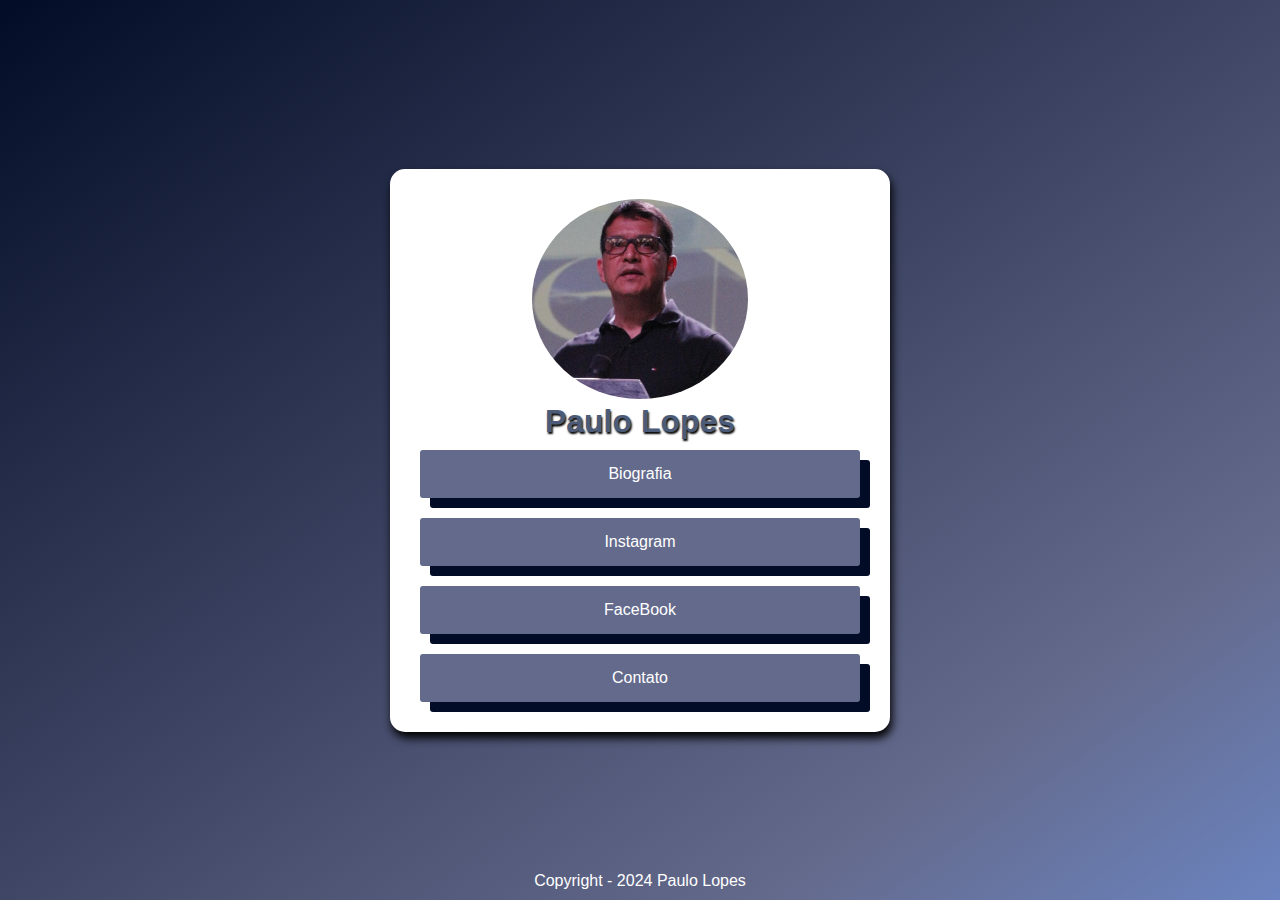
<file: index.html>
<!DOCTYPE html>
<html lang="pt-br">
<head>
    <meta charset="UTF-8">
    <meta name="viewport" content="width=device-width, initial-scale=1.0">
    <title>Paulo Lopes Oficial</title>
    <link rel="stylesheet" href="style.css">
</head>
<body>
    <section>
        <header>
            <img src="paulo.jpg" alt="foto Paulo Lopes">
            <h2>Paulo Lopes</h2>
        </header>
        <main>
            <a href="biograffia.html" target="_self">Biografia</a>
            <a href="https://www.instagram.com/paulo.lopesoficial/" target="_blank">Instagram</a>
            <a href="https://www.facebook.com/pr.paulo.lopes.mipa" target="_blank">FaceBook</a>
            <a href="contato.html">Contato</a>
        </main>
    </section>
    <footer>
        Copyright - 2024 Paulo Lopes
    </footer>    
    
</body>
</html>
</file>
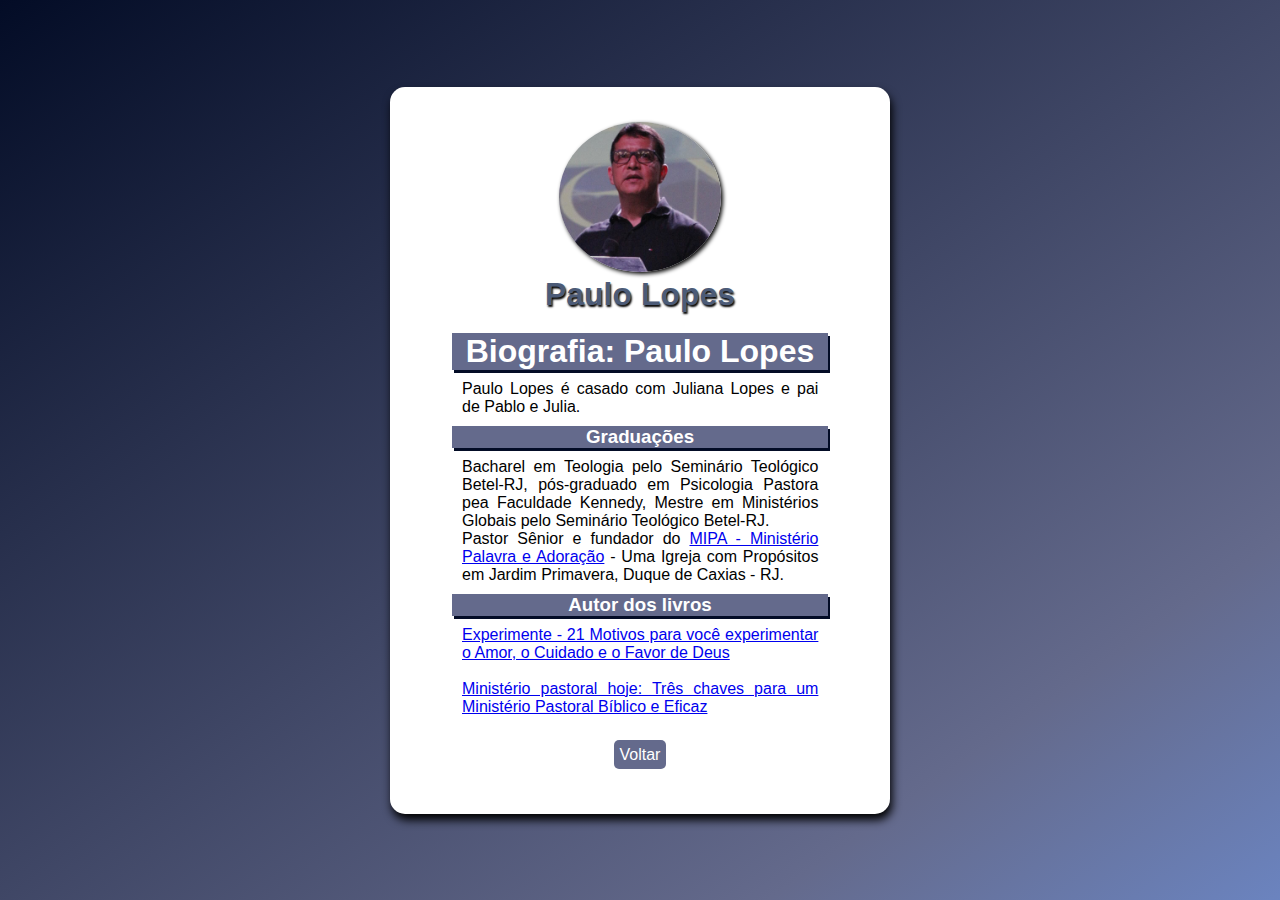
<file: biograffia.html>
<!DOCTYPE html>
<html lang="pt-br">
<head>
    <meta charset="UTF-8">
    <meta name="viewport" content="width=device-width, initial-scale=1.0">
    <title>Biografia Paulo Lopes</title>
    <link rel="stylesheet" href="style.css">
    <link rel="stylesheet" href="bio.css">
</head>
<body>
    <section>
    <header>
        <img src="paulo.jpg" alt="foto Paulo Lopes">
        <h1>Paulo Lopes</h1>
    </header>
    <article>
        <h1>Biografia: Paulo Lopes</h1>
        <p>Paulo Lopes é casado com Juliana Lopes e pai de Pablo e Julia.</p>
        <h3>Graduações</h3>
        <p>Bacharel em Teologia pelo Seminário Teológico Betel-RJ, 
            pós-graduado em Psicologia Pastora pea Faculdade Kennedy, 
            Mestre em Ministérios Globais pelo Seminário Teológico Betel-RJ.</p>
            <p>Pastor Sênior e fundador do <a href="https://www.google.com/maps/place/MIPA+MINIST%C3%89RIO+PALAVRA+E+ADORA%C3%87%C3%83O/@-22.6801832,-43.2664204,17.96z/data=!4m6!3m5!1s0x997392868a1e2d:0x40d640797719d0ae!8m2!3d-22.6798748!4d-43.2650922!16s%2Fg%2F11bzx9vbdz?entry=tts&g_ep=EgoyMDI0MDkxMS4wKgBIAVAD" target="_blank">MIPA - Ministério Palavra e Adoração</a> - Uma Igreja com Propósitos em Jardim Primavera, Duque de Caxias - RJ.</p>
        <h3>Autor dos livros</h3>
        <p><a href="https://www.amazon.com.br/Experimente-Motivos-Experimentar-Cuidado-Favor/dp/8541111733" target="_blank">Experimente - 21 Motivos para você experimentar o Amor, o Cuidado e o Favor de Deus</a></p><br>
        <p><a href="https://www.amazon.com.br/Minist%C3%A9rio-Pastoral-Hoje-Pregra%C3%A7%C3%A3o-Aconselhamento/dp/6555319119" target="_blank">Ministério pastoral hoje: Três chaves para um Ministério Pastoral Bíblico e Eficaz</a></p>
        
    </article>
    <div>
        <p><a href="index.html">Voltar</a></p>
    </div>
    </section>
</body>
</html>
</file>
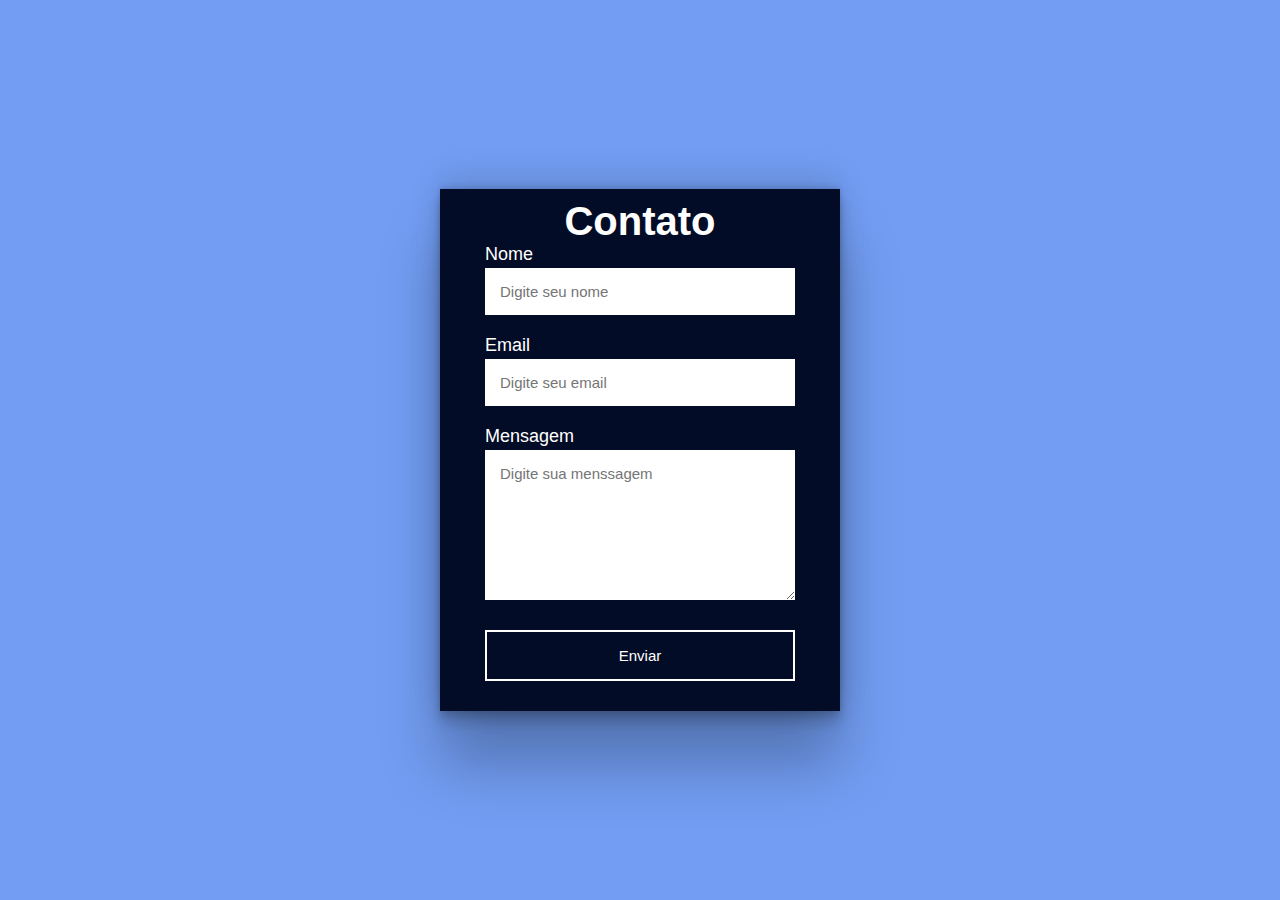
<file: contato.html>
<!DOCTYPE html>
<html lang="pt-br">
<head>
    <meta charset="UTF-8">
    <meta name="viewport" content="width=device-width, initial-scale=1.0">
    <title>Contato Paulo lopes</title>
    <link rel="stylesheet" href="contato.css">
</head>
<body>
    <section>
        <h2>Contato</h2>
        <form action="https://api.staticforms.xyz/submit" method="post">
            <label for="nome">Nome</label>
            <input type="text" name="nome" id="nome" placeholder="Digite seu nome" autocomplete="off" required>
            <label for="email">Email</label>
            <input type="email" name="email" id="email" placeholder="Digite seu email" autocomplete="off" required>
            <label for="msg">Mensagem</label>
            <textarea name="menssagem" id="menssagem" placeholder="Digite sua menssagem"></textarea>
            <button type="submit" aria-required="">Enviar</button>
            
            <input type="hidden" name="accessKey" value="ea923ff7-c055-4883-a09e-385ac70d2861">
            <input type="hidden" name="redirectTo" value="obrigado.html">
        </form>
    </section>
</body>
</html>
</file>
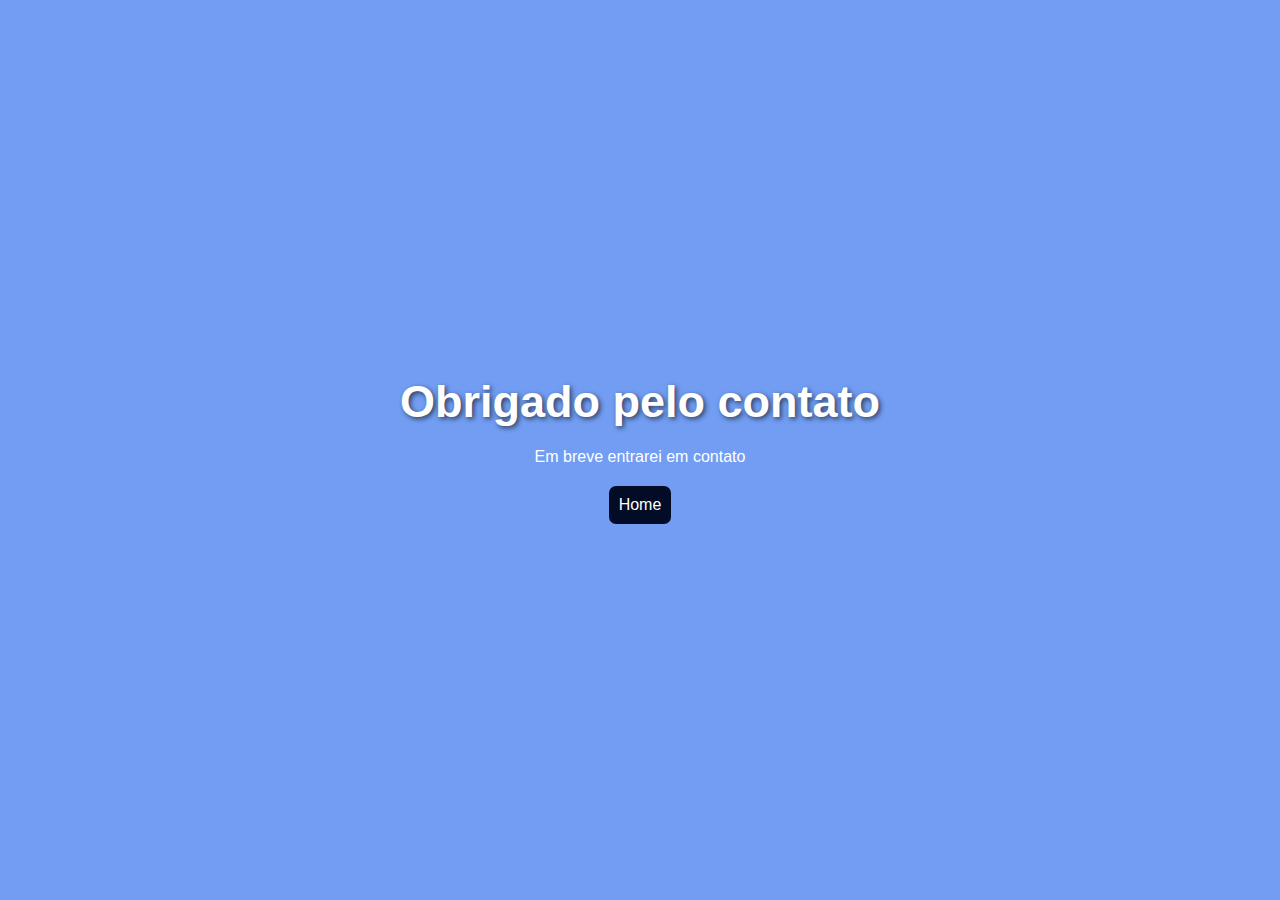
<file: obrigado.html>
<!DOCTYPE html>
<html lang="pt-br   ">
<head>
    <meta charset="UTF-8">
    <meta name="viewport" content="width=device-width, initial-scale=1.0">
    <title>Obrigado</title>
    <link rel="stylesheet" href="contato.css">
</head>
<body class="main">
    <h1 class="text">Obrigado pelo contato</h1>
    <p class="paragrafo">Em breve entrarei em contato</p>
    <a href="index.html" class="button">Home</a>
</body>
</html>
</file>
<file: style.css>
@charset "UTF-8";

* {
    margin: 0px;
    padding: 0px;
    box-sizing: border-box;
    font-family: Arial, Helvetica, sans-serif;
}

body {
    display: flex;
    align-items: center;
    justify-content: center;
    height: 100vh;
    background-image: linear-gradient(to bottom right, #030C26 0%, #646A8C 40%, #729DF2 60%, #99B6F2 100%);
    background-size: 200% 200%;
    animation: float 4s linear infinite alternate;
}
@keyframes float {
    from{background-position: 0 0;}
    to{background-position: 100% 100%;}
}

section {
    padding: 30px;
    background-color: white;
    width: 500px;
    border-radius: 15px;
    display: flex;
    align-items: center;j
    justify-content: center;
    flex-direction: column;
    gap: 10px;
    text-align: center;
    box-shadow: 2px 6px 10px;
}

header img {
    border-radius: 50%;
    height: 200px;

}

header h2 {
    font-size: 2em;
    text-shadow: 1px 2px 2px black;
    color: #4c5b77;
}

main {
    display: flex;
    flex-direction: column;
    width: 100%;
    gap: 20px;
    
}

main a {
    background-color: #646A8C;
    padding: 15px;
    text-decoration: none;
    color: white;
    border-radius: 3px;
    box-shadow: 10px 10px #030C26;
    transition: all 0.2s ease-in-out;
}

main a:hover {
    opacity: .85;
}

footer {
    padding-top: 20px;
    color: white;
    position: absolute;
    bottom: 10px;
}

@media (max-width: 500px) {
    section{
        width: 80%;
        padding: 30px;
    }
    header img {
        height: 150px;
    }
    header h2 {
        font-size: 1.8em;
    }
    main a {
        background-color: #646A8C;
        padding: 13px;
        text-decoration: none;
        color: white;
        border-radius: 3px;
        box-shadow: 6px 6px #030C26;
        transition: all 0.2s ease-in-out;
    }
}
</file>
<file: bio.css>
@charset "UTF-8";

* {
    margin: 0px;
    padding: 0px;
    box-sizing: border-box;
    font-family: Arial, Helvetica, sans-serif;
}

body {
    display: flex;
    align-items: center;
    justify-content: center;
    height: 100vh;
    background-image: linear-gradient(to bottom right, #030C26 0%, #646A8C 40%, #729DF2 60%, #99B6F2 100%);
    background-size: 200% 200%;
    animation: float 4s linear infinite alternate;
}

section {
    background-color: white;
    width: 500px;
    border-radius: 15px;
    display: flex;
    align-items: center;j
    justify-content: center;
    flex-direction: column;
    gap: 10px;
    text-align: center;
    box-shadow: 2px 6px 10px;
}
@keyframes float {
    from{background-position: 0 0;}
    to{background-position: 100% 100%;}
}



header img {
    margin-top: 5px;
    border-radius: 50%;
    height: 150px;
    box-shadow: 2px 2px 4px black;
}

header h1 {
    margin: 0px;
    font-size: 2em;
    text-shadow: 1px 2px 2px black;
    color: #4c5b77;
}

article {
    width: 90%;
}

article h1 {
    background-color: #646A8C;
    color: white;
    box-shadow: 2px 3px  #030C26;
    margin: 10px;
}


article h3 {
    background-color: #646A8C;
    color: white;
    box-shadow: 2px 3px  #030C26;
    margin: 10px;
}

article > p {
    width: 90%;
    margin: 0px 20px;
    text-align: center;
    text-align: justify;
}

div {
    padding: 20px;
}

div > p > a {
    background-color: #646a8c;
    text-decoration: none;
    color: white;
    padding: 6px;
    border-radius: 5px;
    transition: all 0.2s ease-in-out;
}

div a:hover {
    opacity: .85;
}

@media (max-width: 500px) {
    section{
       width: 80vw;
    }
    body {
        display: flex;
        align-items: center;
        justify-content: center;
      
        background-image: linear-gradient(to bottom right, #030C26 0%, #646A8C 40%, #729DF2 60%, #99B6F2 100%);
        background-size: 200% 200%;
        animation: float 4s linear infinite alternate;
    }
}
</file>
<file: contato.css>
@charset "UTF-8";

* {
    margin: 0px;
    padding: 0px;
    box-sizing: border-box;
    font-family: sans-serif;
}

body {
    display: flex;
    align-items: center;
    justify-content: center;
    height: 100vh;
    background-color: #729DF2;
}

section {
    display: flex;
    align-items: center;
    justify-content: center;
    flex-direction: column;
    padding: 10px 45px;
    background-color: #030C26;
    width: 400px;
    box-shadow: rgba(0, 0, 0, 0.25) 0px 54px 55px, rgba(0, 0, 0, 0.12) 0px -12px 30px, rgba(0, 0, 0, 0.12) 0px 4px 6px, rgba(0, 0, 0, 0.17) 0px 12px 13px, rgba(0, 0, 0, 0.09) 0px -3px 5px;
}

section h2 {
    color: white;
    font-size: 2.5em;
}

section form {
    display: flex;
    flex-direction: column;
    width: 100%;
}

form label {
    color: white;
    font-size: 18px;
    margin-bottom: 3px;
}

form input {
    padding: 15px;
    outline: none;
    border: 0px;
    margin-bottom: 20px;
    font-size: 15px;
    transition: all 0.3s;
}

form input:focus {
    border-radius: 7px;
}
form textarea {
    padding: 15px;
    height: 150px;
    outline: none;
    border: 0px;
    font-size: 15px;
    margin-bottom: 30px;
    transition: all 0.3s;
}

form textarea:focus {
    border-radius: 7px;
}

form button {
    padding: 15px;
    cursor: pointer;
    font-size: 15px;
    background-color: transparent;
    border: 2px solid white;
    color: white;
    transition: all 0.2s;
    margin-bottom: 20px;
}

form button:hover {
    background-color: white;
    border-radius: 10px;
    color: black;
}

/* Pagina "obirgado */

.main {
    display: flex;
    align-items: center;
    justify-content: center;
    height: 100vh;
    background-color: #729DF2;
    flex-direction: column;
}

.text {
    font-size: 45px;
    color: white;
    text-shadow: 2px 2px 5px rgba(0, 0, 0, 0.603);
    margin-bottom: 20px;
}

.paragrafo {
    color: white;
    margin-bottom: 20px;
}

.button {
    background-color: #030C26;
    color: white;
    text-decoration: none;
    padding: 10px;
    border-radius: 7px;
}

.button:hover {
    background-color: white;
    color: black;
    transition: 0.3s;
}
</file>
